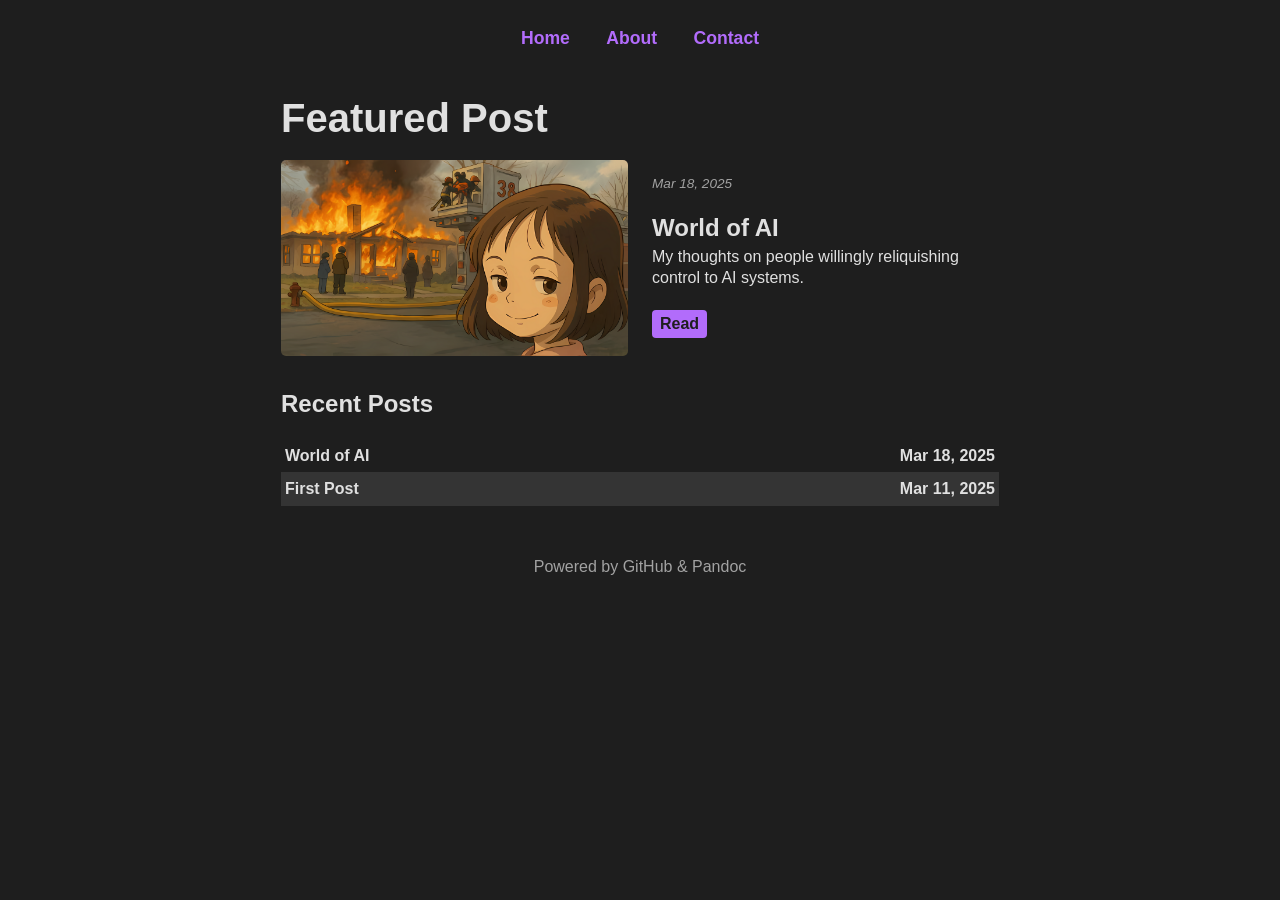
<file: index.html>
<!DOCTYPE html>

<html lang="en">

<head>
    <meta charset="utf-8" />
    <meta content="width=device-width, initial-scale=1.0" name="viewport" />
    <title>Home | Vikram's Blog</title>
    <link href="../styles.css" rel="stylesheet" />
    <link href="data:image/svg+xml,&lt;svg xmlns=%22http://www.w3.org/2000/svg%22 viewBox=%220 0 100 100%22&gt;&lt;text y=%22.9em%22 font-size=%2290%22&gt;📜&lt;/text&gt;&lt;/svg&gt;" rel="icon" />
</head>

<body>
    <nav>
        <ul>
            <li><a href="/">Home</a></li>
            <li><a href="/about.html">About</a></li>
            <li><a href="/contact.html">Contact</a></li>
        </ul>
    </nav>
    <main>
        <section>
            <h1>Featured Post</h1>
            <div id="featured-post">
                <figure>
                    <img alt="Featured post thumbnail." src="posts/assets/7e24ccc6a763a46c.png" />
                </figure>
                <div class="post-details">
                    <p class="post-date"><em>Mar 18, 2025</em></p>
                    <div>
                        <h2 class="post-title">World of AI</h2>
                        <p id="description">My thoughts on people willingly reliquishing control to AI systems.</p>
                    </div>
                    <div>
                        <a class="btn" href="posts/world-of-ai.html">Read</a>
                    </div>
                </div>
            </div>
        </section>
        <section>
            <h2>Recent Posts</h2>
            <div id="recent-posts"><a href="posts/world-of-ai.html">
                    <div>
                        <div>World of AI</div>
                        <div>Mar 18, 2025</div>
                    </div>
                </a>
                <a href="posts/first-post.html">
                    <div>
                        <div>First Post</div>
                        <div>Mar 11, 2025</div>
                    </div>
                </a>
            </div>
        </section>
    </main>
    <footer>
        <p>Powered by GitHub &amp; Pandoc</p>
    </footer>
</body>

</html>
</file>
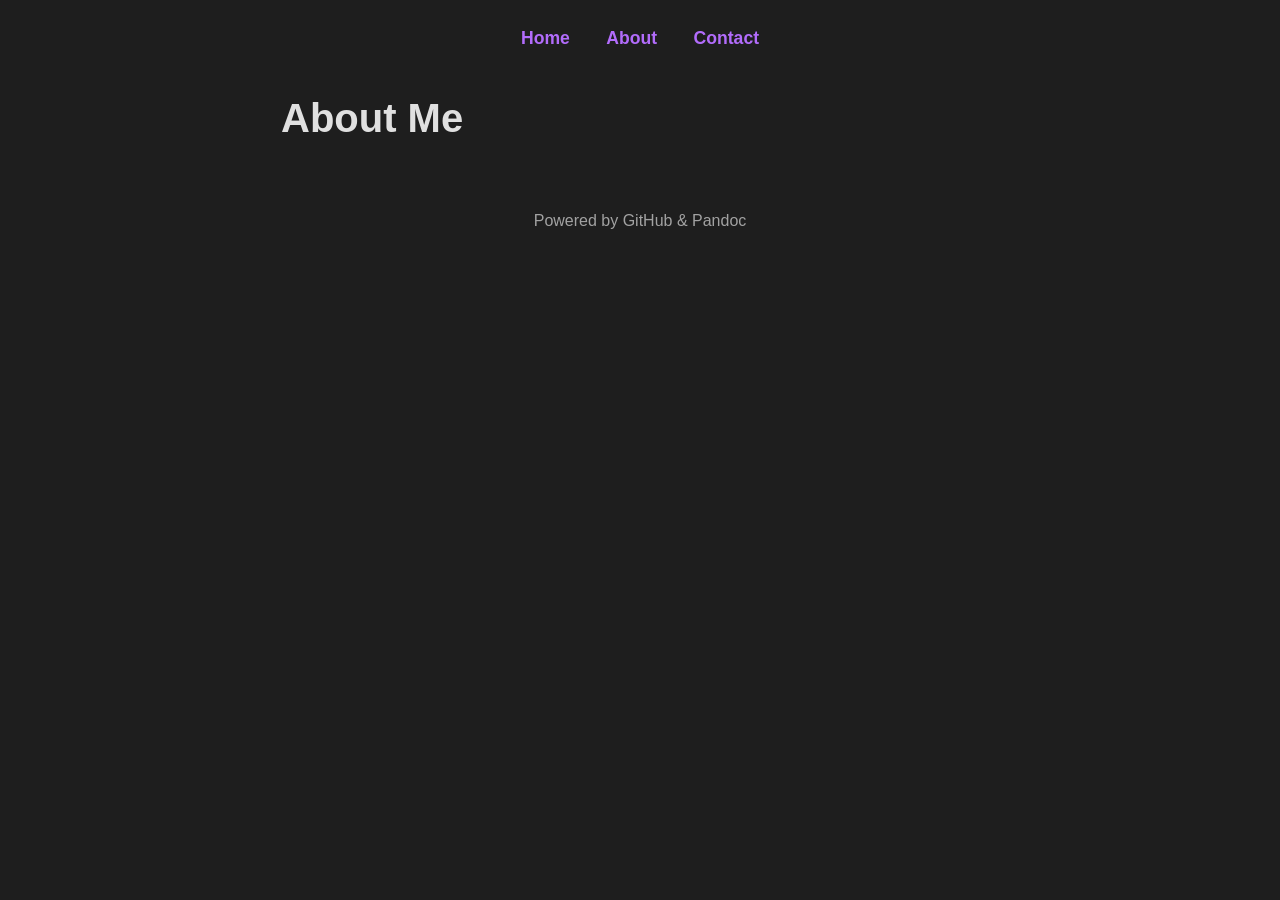
<file: about.html>
<!DOCTYPE html>
<html lang="en">

<head>
    <meta charset="UTF-8">
    <meta name="viewport" content="width=device-width, initial-scale=1.0">
    <title>Home | Vikram&apos;s Blog</title>
    <link rel="stylesheet" href="../styles.css">
    <link rel="icon" href="data:image/svg+xml,<svg xmlns=%22http://www.w3.org/2000/svg%22 viewBox=%220 0 100 100%22><text y=%22.9em%22 font-size=%2290%22>📜</text></svg>">
</head>

<body>
    <nav>
        <ul>
            <li><a href="/">Home</a></li>
            <li><a href="/about.html">About</a></li>
            <li><a href="/contact.html">Contact</a></li>
        </ul>
    </nav>

    <main>
        <h1>About Me</h1>
    </main>

    <footer>
        <p>Powered by GitHub &#38; Pandoc</p>
    </footer>
</body>

</html>
</file>
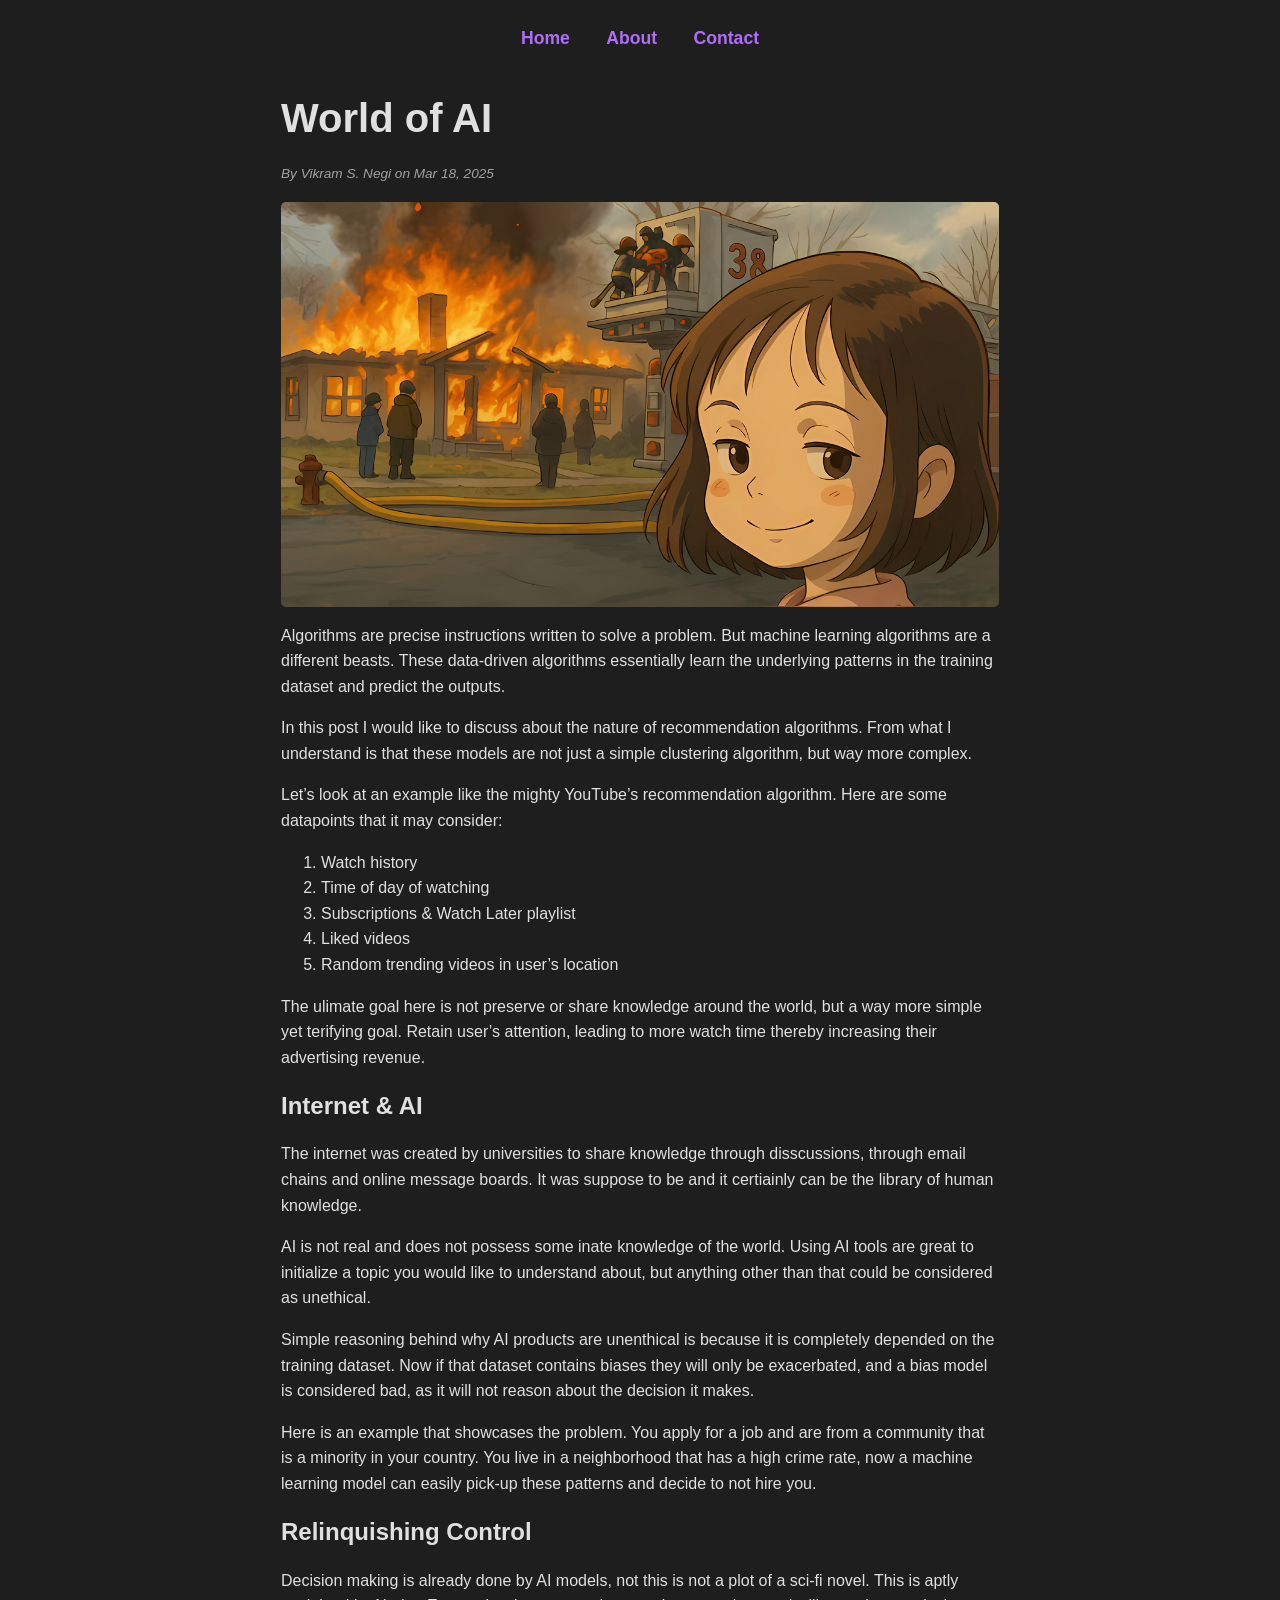
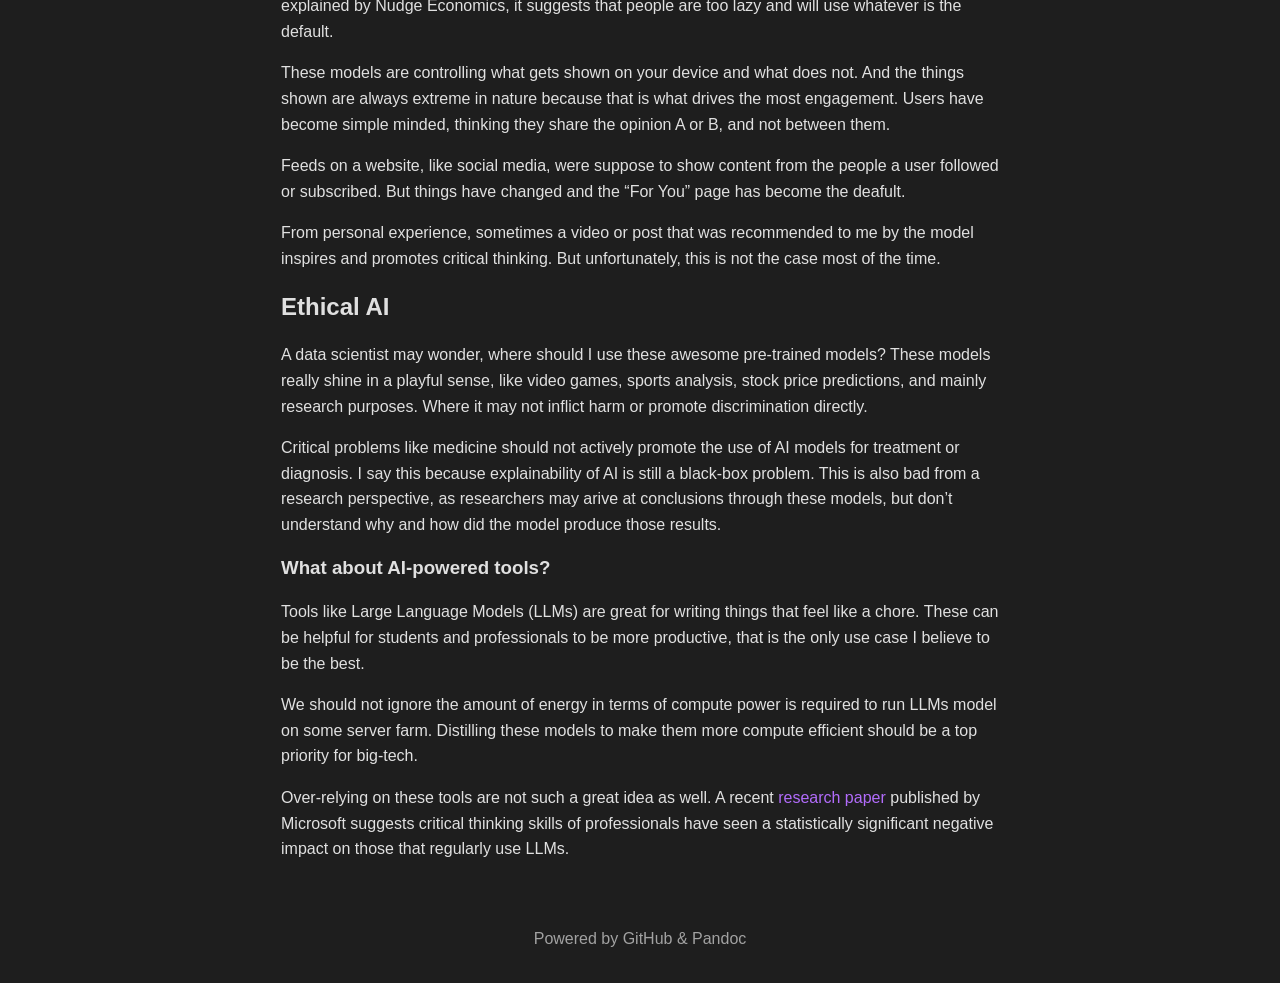
<file: posts/world-of-ai.html>
<!DOCTYPE html>
<html lang="en">

<head>
    <meta charset="UTF-8">
    <meta name="viewport" content="width=device-width, initial-scale=1.0">
    <title>World of AI | Vikram&apos;s Blog</title>
    <meta name="author" content="Vikram S. Negi">
    <meta name="description" content="My thoughts on people willingly reliquishing control to AI systems.">
    <link rel="stylesheet" href="../styles.css">
    <link rel="icon" href="data:image/svg+xml,<svg xmlns=%22http://www.w3.org/2000/svg%22 viewBox=%220 0 100 100%22><text y=%22.9em%22 font-size=%2290%22>📜</text></svg>">
</head>

<body>
    <nav>
        <ul>
            <li><a href="/">Home</a></li>
            <li><a href="/about.html">About</a></li>
            <li><a href="/contact.html">Contact</a></li>
        </ul>
    </nav>

    <main>
        <article>
            <h1>World of AI</h1>
            <p><em>By Vikram S. Negi on Mar 18, 2025</em></p>
            <figure>
                <img src="assets/7e24ccc6a763a46c.png" alt="Blog post thumbnail.">
            </figure>
            <div>
                <p>Algorithms are precise instructions written to solve a problem. But machine learning algorithms are a different beasts. These data-driven algorithms essentially learn the underlying patterns in the training dataset and predict the outputs.</p>
                <p>In this post I would like to discuss about the nature of recommendation algorithms. From what I understand is that these models are not just a simple clustering algorithm, but way more complex.</p>
                <p>Let’s look at an example like the mighty YouTube’s recommendation algorithm. Here are some datapoints that it may consider:</p>
                <ol type="1">
                    <li>Watch history</li>
                    <li>Time of day of watching</li>
                    <li>Subscriptions &amp; Watch Later playlist</li>
                    <li>Liked videos</li>
                    <li>Random trending videos in user’s location</li>
                </ol>
                <p>The ulimate goal here is not preserve or share knowledge around the world, but a way more simple yet terifying goal. Retain user’s attention, leading to more watch time thereby increasing their advertising revenue.</p>
                <h2 id="internet-ai">Internet &amp; AI</h2>
                <p>The internet was created by universities to share knowledge through disscussions, through email chains and online message boards. It was suppose to be and it certiainly can be the library of human knowledge.</p>
                <p>AI is not real and does not possess some inate knowledge of the world. Using AI tools are great to initialize a topic you would like to understand about, but anything other than that could be considered as unethical.</p>
                <p>Simple reasoning behind why AI products are unenthical is because it is completely depended on the training dataset. Now if that dataset contains biases they will only be exacerbated, and a bias model is considered bad, as it will not reason about the decision it makes.</p>
                <p>Here is an example that showcases the problem. You apply for a job and are from a community that is a minority in your country. You live in a neighborhood that has a high crime rate, now a machine learning model can easily pick-up these patterns and decide to not hire you.</p>
                <h2 id="relinquishing-control">Relinquishing Control</h2>
                <p>Decision making is already done by AI models, not this is not a plot of a sci-fi novel. This is aptly explained by Nudge Economics, it suggests that people are too lazy and will use whatever is the default.</p>
                <p>These models are controlling what gets shown on your device and what does not. And the things shown are always extreme in nature because that is what drives the most engagement. Users have become simple minded, thinking they share the opinion A or B, and not between them.</p>
                <p>Feeds on a website, like social media, were suppose to show content from the people a user followed or subscribed. But things have changed and the “For You” page has become the deafult.</p>
                <p>From personal experience, sometimes a video or post that was recommended to me by the model inspires and promotes critical thinking. But unfortunately, this is not the case most of the time.</p>
                <h2 id="ethical-ai">Ethical AI</h2>
                <p>A data scientist may wonder, where should I use these awesome pre-trained models? These models really shine in a playful sense, like video games, sports analysis, stock price predictions, and mainly research purposes. Where it may not inflict harm or promote discrimination directly.</p>
                <p>Critical problems like medicine should not actively promote the use of AI models for treatment or diagnosis. I say this because explainability of AI is still a black-box problem. This is also bad from a research perspective, as researchers may arive at conclusions through these models, but don’t understand why and how did the model produce those results.</p>
                <h3 id="what-about-ai-powered-tools">What about AI-powered tools?</h3>
                <p>Tools like Large Language Models (LLMs) are great for writing things that feel like a chore. These can be helpful for students and professionals to be more productive, that is the only use case I believe to be the best.</p>
                <p>We should not ignore the amount of energy in terms of compute power is required to run LLMs model on some server farm. Distilling these models to make them more compute efficient should be a top priority for big-tech.</p>
                <p>Over-relying on these tools are not such a great idea as well. A recent <a href="https://www.microsoft.com/en-us/research/wp-content/uploads/2025/01/lee_2025_ai_critical_thinking_survey.pdf">research paper</a> published by Microsoft suggests critical thinking skills of professionals have seen a statistically significant negative impact on those that regularly use LLMs.</p>
            </div>
        </article>
    </main>

    <footer>
        <p>Powered by GitHub &#38; Pandoc</p>
    </footer>
</body>

</html>
</file>
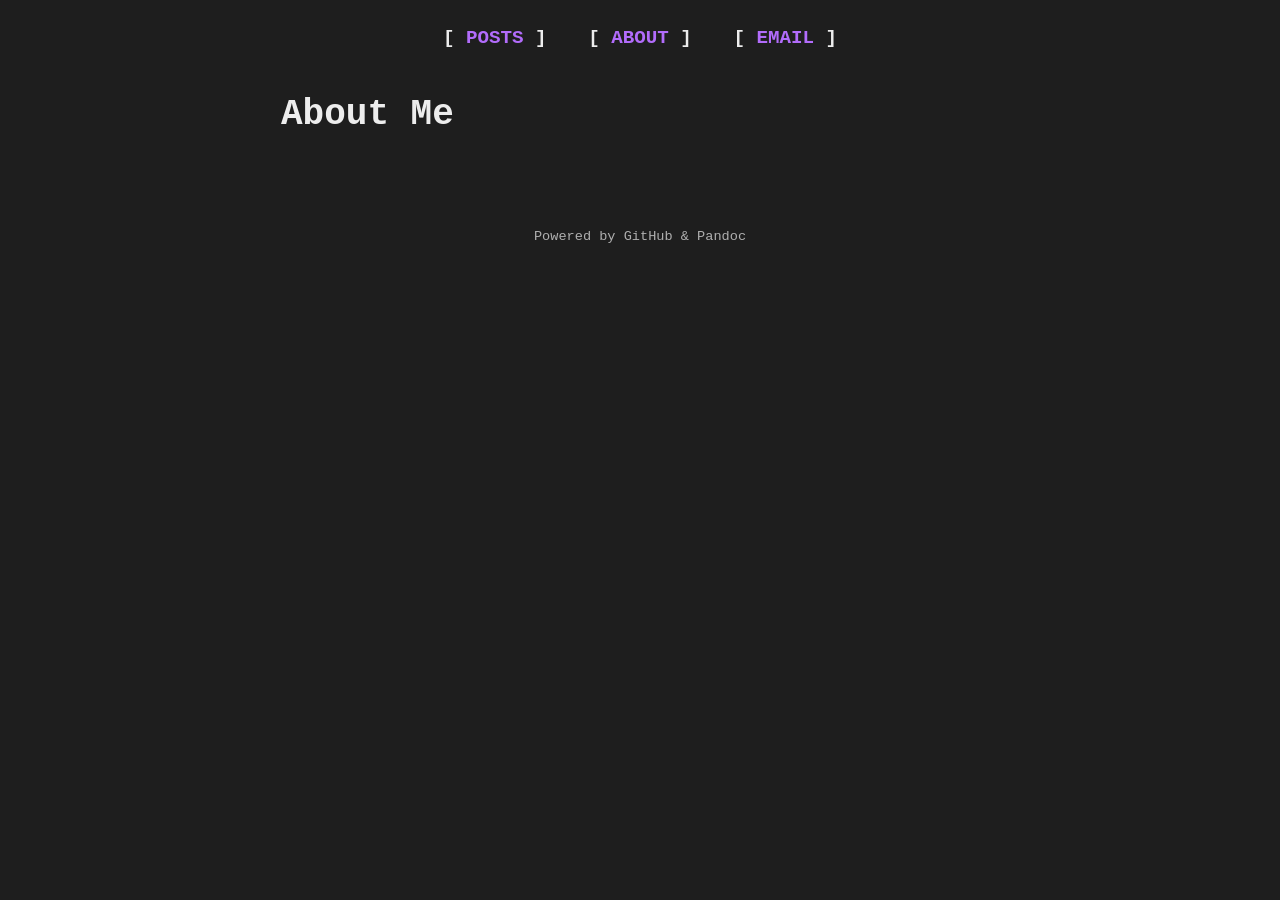
<file: public/about.html>
<!DOCTYPE html>
<html lang="en">

<head>
    <meta charset="UTF-8">
    <meta name="viewport" content="width=device-width, initial-scale=1.0">
    <title>About | Vikram&apos;s Blog</title>
    <link rel="stylesheet" href="styles.css">
    <link rel="icon" href="data:image/svg+xml,<svg xmlns=%22http://www.w3.org/2000/svg%22 viewBox=%220 0 100 100%22><text y=%22.9em%22 font-size=%2290%22>📜</text></svg>">
</head>

<body>
    <nav>
        <ul>
            <li>[ <a href="/">POSTS</a> ]</li>
            <li>[ <a href="/about.html">ABOUT</a> ]</li>
            <li>[ <a href="mailto:vikram.s.negi@proton.me">EMAIL</a> ]</li>
        </ul>
    </nav>

    <main>
        <h1>About Me</h1>
    </main>

    <footer>
        <p>Powered by GitHub &#38; Pandoc</p>
    </footer>
</body>

</html>
</file>
<file: styles.css>
:root {
    --bg-color: #1e1e1e;
    --text-color: #e0e0e0;
    --text-secondary: #a2a2a2;
    --accent-color: #B26CFB;
    --alt-dark-color: #343434;
}

* {
    box-sizing: border-box;
    scrollbar-color: var(--accent-color) var(--bg-color);
    scrollbar-width: thin;
}

body {
    font-family: Arial, sans-serif;
    line-height: 1.6;
    margin: 0;
    padding: 0;
    background-color: var(--bg-color);
    color: var(--text-color);
}

nav {
    background: var(--bg-color);
    color: var(--accent-color);
    padding: 0.5em 0;
    text-align: center;
}

nav ul {
    list-style: none;
    padding: 0;
}

nav ul li {
    display: inline;
    margin: 0 1rem;
}

nav ul li a {
    color: var(--accent-color);
    text-decoration: none;
    font-weight: bold;
    font-size: 1.1rem;
}

a {
    color: var(--accent-color);
    text-decoration: none;
}

main {
    max-width: 750px;
    margin: 0 auto;
    background: var(--bg-color);
    padding: 0em 1em 1em 1em;
}

h1 {
    font-size: 2.5rem;
    margin: 1rem 0;
}

footer {
    text-align: center;
    padding: 1em 0;
    background: var(--bg-color);
    color: var(--text-secondary);
    position: relative;
    bottom: 0;
    width: 100%;
}

p img,
figure img {
    max-width: 100%;
    height: auto;
    display: block;
    margin: 0.75rem auto;
    border-radius: 5px;
}

figure {
    text-align: center;
    margin: 1rem 0;
}

figcaption {
    font-size: 0.75em;
    color: var(--text-secondary);
    margin-top: 0.5rem;
}

em {
    color: var(--text-secondary);
}

.btn {
    display: inline-block;
    padding: 0.25em 0.5em;
    margin: 0.25rem 0;
    background-color: var(--accent-color);
    color: var(--bg-color);
    font-weight: bold;
    text-decoration: none;
    border-radius: 4px;
}

#featured-post {
    display: grid;
    grid-template-columns: 1fr 1fr;
    align-items: center;
    justify-content: center;
    gap: 1.5rem;
    line-height: 1.3;
    /* border: 1px solid white; */
}

#featured-post figure {
    margin: 0;
}

#featured-post img {
    width: 100%;
    height: auto;
    margin: 0;
}

.post-details {
    display: flex;
    flex-direction: column;
    justify-content: space-evenly;
    align-items: flex-start;
    height: 100%;
}

em {
    font-size: 0.85rem;
}

.post-date {
    margin: 0;
}

#description {
    margin-top: 0;
    margin-bottom: 0.25rem;
}

.post-title {
    margin: 0.25rem 0;
}

#recent-posts > a {
    color: var(--text-color);
    display: block;
    padding: 0.25em;
    font-weight: bold;
}

#recent-posts > a:nth-child(even) {
    background-color: var(--alt-dark-color);
}

#recent-posts > a > div {
    display: flex;
    align-items: center;
    justify-content: space-between;
}

a:hover {
    text-decoration: underline;
}

section:nth-child(2) {
    margin-top: 2rem;
}

h1, h2, h3 {
    line-height: 1.3;
}
</file>
<file: public/styles.css>
:root {
    --bg-color: #1e1e1e;
    --text-color: #ededed;
    --text-secondary: #afafaf;
    --accent-color: #B26CFB;
    --alt-dark-color: #272727;
    --block-color: #343434;
    --link-color: #80C4E9;
}

* {
    box-sizing: border-box;
    scrollbar-color: var(--accent-color) var(--bg-color);
    scrollbar-width: thin;
}

body {
    font-family: 'Courier New', Courier, monospace;
    line-height: 1.5;
    margin: 0;
    padding: 0;
    background-color: var(--bg-color);
    color: var(--text-color);
}

nav {
    background: var(--bg-color);
    padding: 0.5em 0;
    text-align: center;
}

nav ul {
    list-style: none;
    padding: 0;
}

nav ul li {
    display: inline;
    margin: 0 1rem;
    font-weight: bold;
    font-size: 1.2rem;
}

nav ul li a {
    color: var(--accent-color);
    text-decoration: none;
    font-weight: bold;
    font-size: 1.2rem;
}

a {
    color: var(--link-color);
    text-decoration: underline;
}

main {
    max-width: 750px;
    margin: 0 auto;
    background: var(--bg-color);
    padding: 0em 1em 3em 1em;
}

h1 {
    font-size: 2.25rem;
    margin: 1rem 0;
}

footer {
    text-align: center;
    padding: 1em 0;
    background: var(--bg-color);
    color: var(--text-secondary);
    position: relative;
    bottom: 0;
    width: 100%;
    font-size: 0.85rem;
}

p img,
figure img {
    max-width: 100%;
    height: auto;
    display: block;
    margin: 0.75rem auto;
    border-radius: 5px;
}

figure {
    text-align: center;
    margin: 2rem;
}

.thumbnail-img {
    margin: 1rem 0;
}

figcaption {
    font-size: 0.85em;
    color: var(--text-secondary);
    margin-top: 0.5rem;
}

em {
    color: var(--text-secondary);
}

.btn {
    display: inline-block;
    padding: 0.25em 0.5em;
    margin: 0.5rem 0;
    background-color: var(--accent-color);
    color: var(--bg-color);
    font-weight: bold;
    text-decoration: none;
    border-radius: 5px;
    font-size: 1.05rem;
}

#featured-post {
    display: inline-block;
    background-color: var(--alt-dark-color);
    border-radius: 5px;
    display: flex;
    flex-direction: column;
    align-items: center;
    justify-content: center;
    gap: 1rem;
    line-height: 1.3;
    color: var(--text-color);
    text-decoration: none;
    margin: 0 auto;
    max-width: 70%;
    /* box-shadow: 2px 2px 5px 2px rgba(255, 255, 255, 0.3); */
}

#featured-post figure {
    text-align: center;
    margin: 0;
}

#featured-post figure img {
    height: auto;
    display: block;
    margin: 0rem auto;
    border-radius: 5px 5px  0 0;
}

.post-details {
    display: flex;
    flex-direction: column;
    justify-content: space-evenly;
    align-items: flex-start;
    padding: 1em;
}

em {
    font-size: 0.85rem;
}

.post-date {
    margin: 0;
}

#description {
    margin-top: 0;
    margin-bottom: 0.5rem;
}

.post-title {
    margin: 0.5rem 0;
}

#recent-posts>a {
    color: var(--text-color);
    display: block;
    /* padding: 0.75em; */
    text-decoration: none;
    border-radius: 5px;
    margin-bottom: 0.75rem;
    /* transition: 0.2s; */
    /* background-color: var(--alt-dark-color); */
    /* border: 1px solid var(--text-secondary); */
}

#recent-posts>a:nth-child(even) {
    background-color: var(--alt-dark-color);
}

/* #recent-posts>a:nth-child(even) > div > figure {
    order: 1;
} */

/* #recent-posts>a:hover {
    background-color: var(--alt-dark-color);
} */

#recent-posts>a>div {
    display: grid;
    grid-template-columns: 1fr 1fr;
    align-items: center;
    justify-content: center;
    gap: 1.5rem;
    line-height: 1.3;
}

#recent-posts figure {
    padding: 0.5em;
}

#recent-posts figure, #recent-posts figure img {
    margin: 0;
}

/* #recent-posts figure img {
    width: 90%;
    aspect-ratio: auto;
    margin: 0 auto;
} */

#recent-posts h3 {
    margin: 0.75rem 0;
}

.details {
    padding: 0.5em;
    height: 100%;
    display: flex;
    flex-direction: column;
    justify-content: center;
    align-items: flex-start;
}

.description {
    font-size: 0.9rem;
}

/* a:hover {
    text-decoration: underline;
    color: var(--text-secondary);
} */

section:nth-child(2) {
    margin-top: 2rem;
}

h1,
h2,
h3 {
    line-height: 1.2;
}

h2,
h3 {
    margin-top: 2.5rem;
}

hr {
    border-radius: 5px;
    margin: 2rem auto;
    border-color: var(--alt-dark-color);
}

pre {
    background-color: var(--block-color);
    padding: 1em;
    overflow-x: auto;
    border-radius: 5px;
}

pre>code {
    display: block;
    font-family: monospace, monospace;
    white-space: pre;
    word-break: normal;
    color: var(--text-color);
}

.sourceLine {
    display: block;
    color: var(--text-secondary);
}

code {
    font-family: monospace, monospace;
    background-color: var(--block-color);
    color: var(--text-color);
    padding: 0.2em 0.4em;
    border-radius: 5px;
    font-size: 0.9rem;
}

article ol {
    list-style-type: decimal;
    padding-left: 3rem;
}

article ul {
    list-style-type: disc;
    padding-left: 2.5rem;
}

/* article li {
  margin-bottom: 5px;
} */

blockquote {
    font-size: 0.9em;
    background-color: var(--block-color);
    padding: 0.5em 1em;
    border-radius: 5px;
    border-left: 5px solid var(--accent-color);
}
</file>
